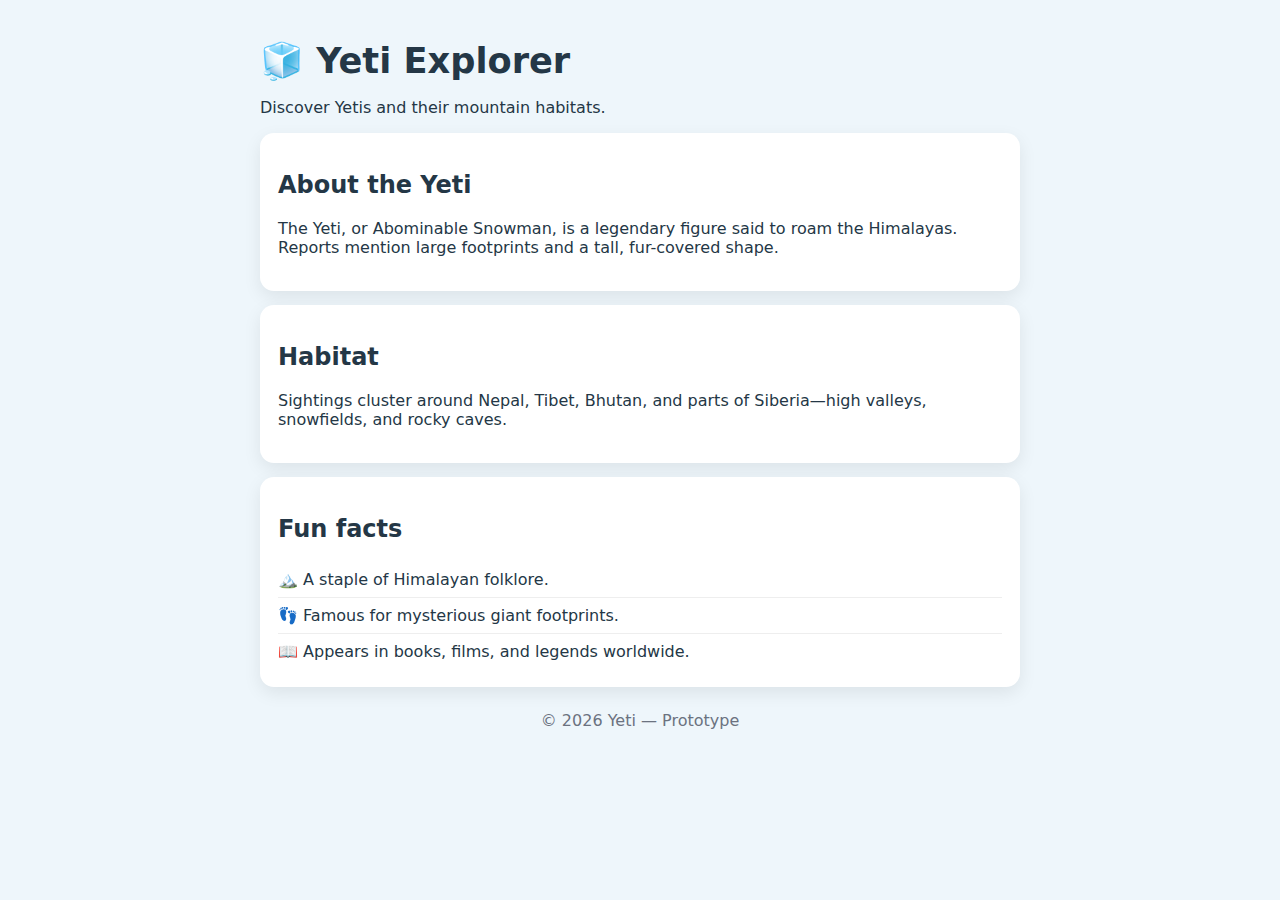
<file: templates/index.html>
<!DOCTYPE html>
<html lang="en">
<head>
  <meta charset="utf-8" />
  <title>Yeti Explorer</title>
  <meta name="viewport" content="width=device-width,initial-scale=1" />
  <style>
    body { font-family: system-ui, Arial, sans-serif; background:#eef6fb; margin:0; color:#243746; }
    .wrap { max-width:760px; margin:40px auto; padding:0 16px; }
    h1 { font-size:2.2rem; margin:0 0 6px; }
    .card { background:#fff; border-radius:14px; padding:18px; margin:14px 0; box-shadow:0 6px 18px rgba(0,0,0,.08); }
    ul { margin:0; padding:0; list-style:none; }
    li { padding:8px 0; border-bottom:1px solid #eee; }
    li:last-child{ border-bottom:0; }
    footer { text-align:center; color:#6b7280; margin:24px 0; }
  </style>
</head>
<body>
  <div class="wrap">
    <h1>🧊 Yeti Explorer</h1>
    <p>Discover Yetis and their mountain habitats.</p>

    <div class="card">
      <h2>About the Yeti</h2>
      <p>The Yeti, or Abominable Snowman, is a legendary figure said to roam the Himalayas. Reports mention large footprints and a tall, fur-covered shape.</p>
    </div>

    <div class="card">
      <h2>Habitat</h2>
      <p>Sightings cluster around Nepal, Tibet, Bhutan, and parts of Siberia—high valleys, snowfields, and rocky caves.</p>
    </div>

    <div class="card">
      <h2>Fun facts</h2>
      <ul>
        <li>🏔️ A staple of Himalayan folklore.</li>
        <li>👣 Famous for mysterious giant footprints.</li>
        <li>📖 Appears in books, films, and legends worldwide.</li>
      </ul>
    </div>

    <footer>© <script>document.write(new Date().getFullYear())</script> Yeti — Prototype</footer>
  </div>
</body>
</html>
</file>
